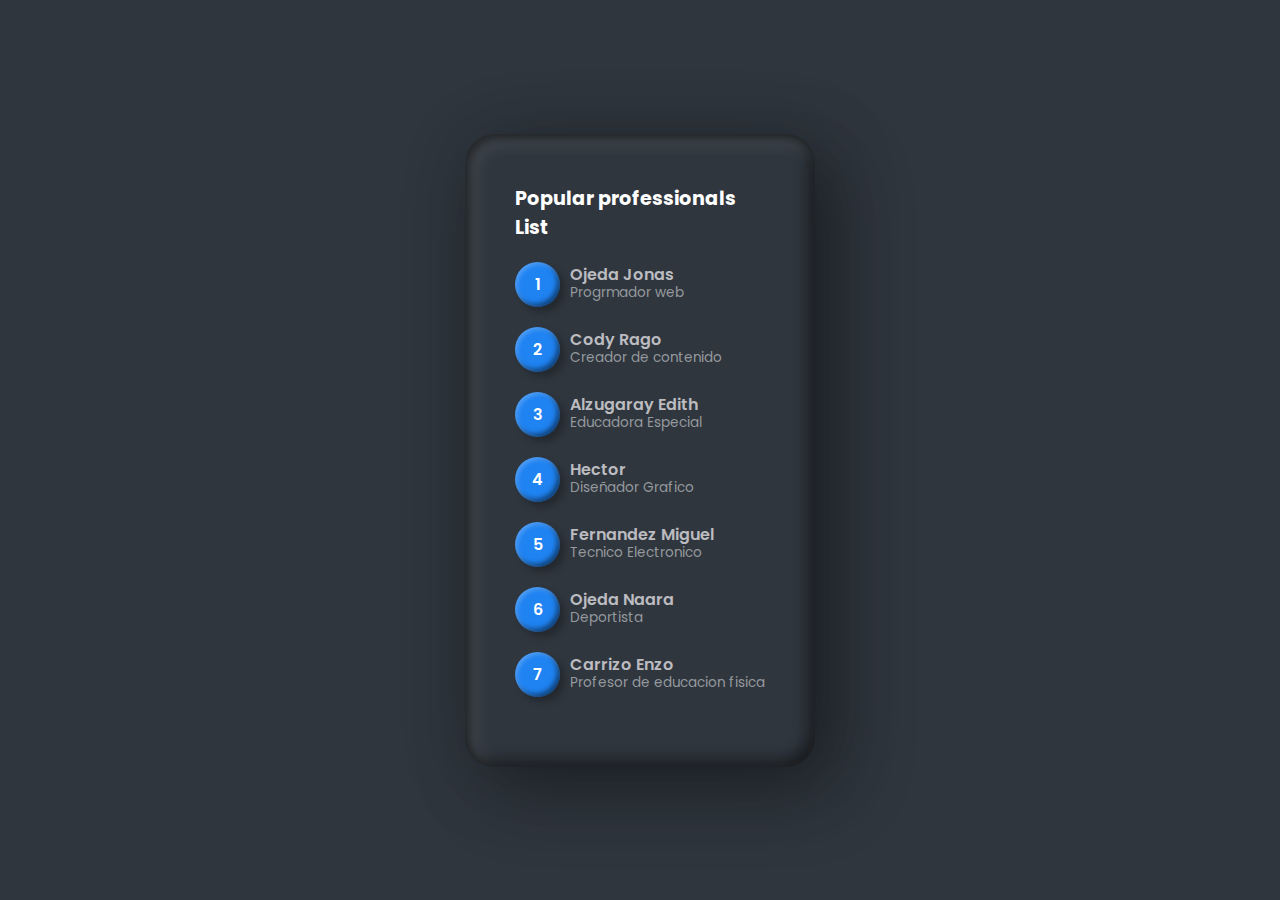
<file: Claymorphism List Hover Effects - Html CSS/index.html>
<!DOCTYPE html>
<html lang="en">
<head>
    <meta charset="UTF-8">
    <meta http-equiv="X-UA-Compatible" content="IE=edge">
    <meta name="viewport" content="width=device-width, initial-scale=1.0">
    <link rel="stylesheet" href="style.css">
    <title>Claymorphism List Hover Effects | Html CSS</title>
</head>
<body>
    <div class="container">
        <h3>Popular professionals List</h3>

        <div class="list">
            <div class="rank"><span>1</span> </div>
            <div class="creator">
                <h4>Ojeda Jonas </h4>
                <p>Progrmador web</p>
            </div>
        </div>

        <div class="list">
            <div class="rank"><span>2</span> </div>
            <div class="creator">
                <h4>Cody Rago</h4>
                <p>Creador de contenido</p>
            </div>
        </div>

        <div class="list">
            <div class="rank"><span>3</span> </div>
            <div class="creator">
                <h4>Alzugaray Edith</h4>
                <p>Educadora Especial</p>
            </div>
        </div>

        <div class="list">
            <div class="rank"><span>4</span> </div>
            <div class="creator">
                <h4>Hector</h4>
                <p>Diseñador Grafico</p>
            </div>
        </div>

        <div class="list">
            <div class="rank"><span>5</span> </div>
            <div class="creator">
                <h4>Fernandez Miguel</h4>
                <p>Tecnico Electronico</p>
            </div>
        </div>

        <div class="list">
            <div class="rank"><span>6</span> </div>
            <div class="creator">
                <h4>Ojeda Naara</h4>
                <p>Deportista</p>
            </div>
        </div>

        <div class="list">
            <div class="rank"><span>7</span> </div>
            <div class="creator">
                <h4>Carrizo Enzo</h4>
                <p>Profesor de educacion fisica</p>
            </div>
        </div>

    </div>
</body>
</html>
</file>
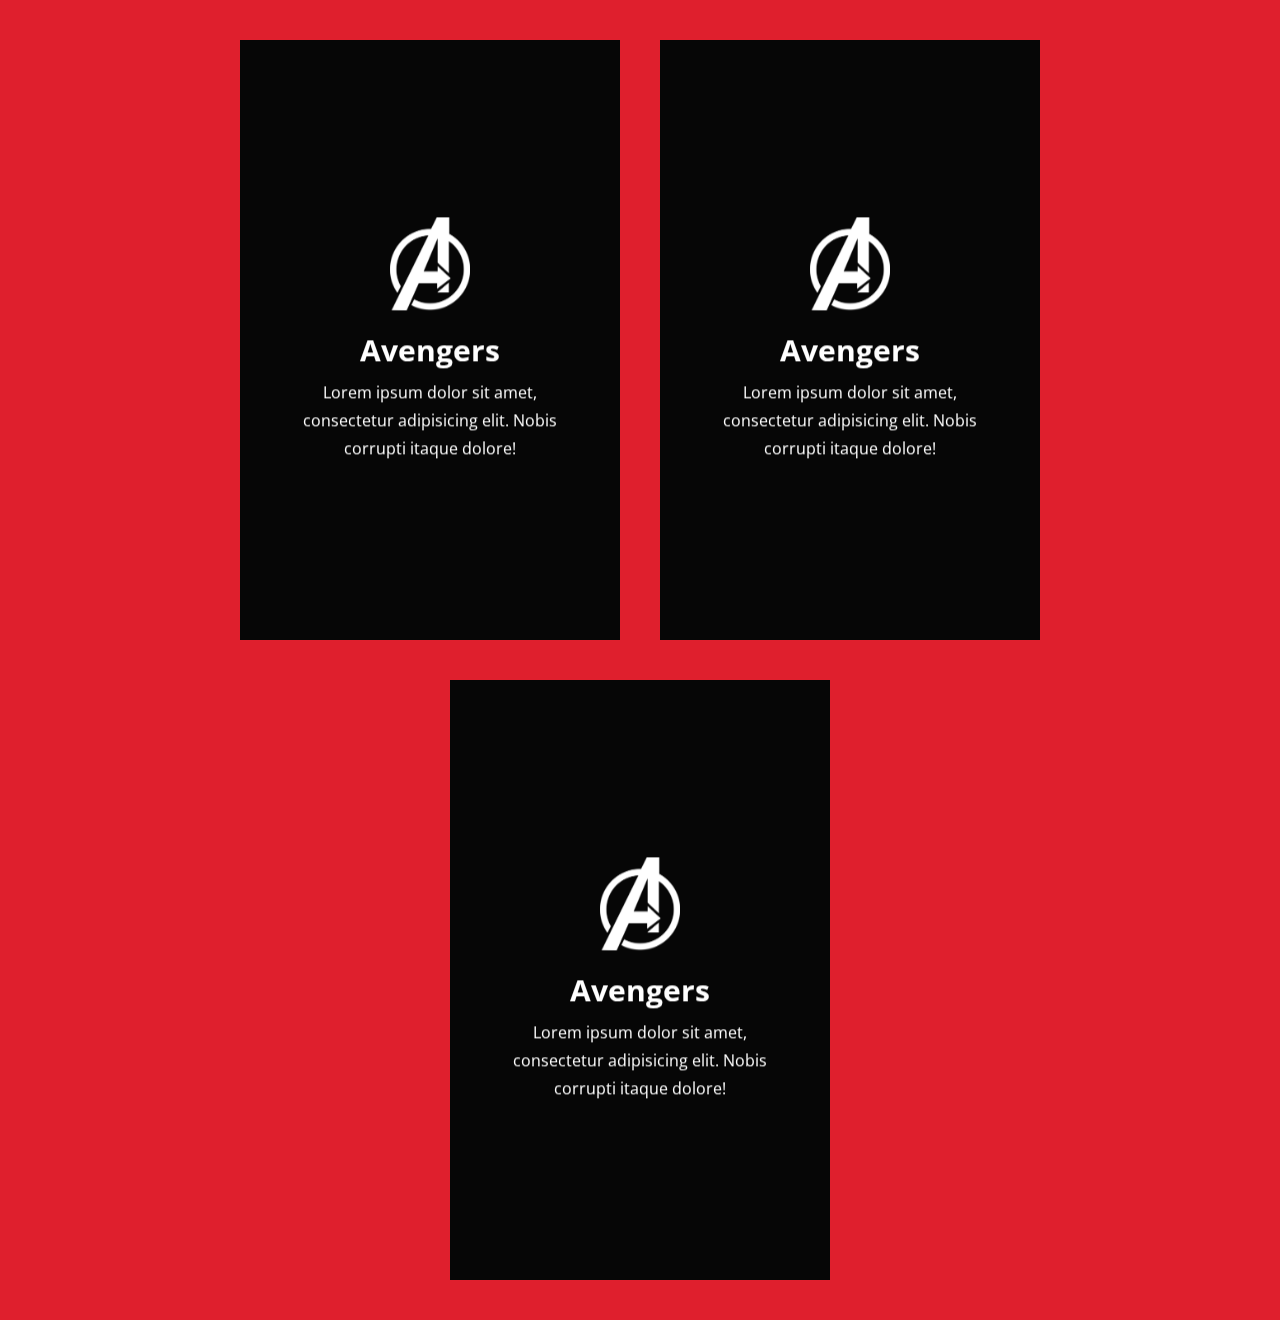
<file: CSS 3D Flip Card Hover - Effect  3D Card Hover Effect - Flip Card/index.html>
<html lang="en">
  <head>
    <meta charset="UTF-8" />
    <meta http-equiv="X-UA-Compatible" content="IE=edge" />
    <meta name="viewport" content="width=device-width, initial-scale=1.0" />
    <title>3D Flipping Card Hover Effect</title>
    <!-- Google Fonts CDN Link -->
    <link
      href="https://fonts.googleapis.com/css2?family=Open+Sans:wght@300;400;600;700;800&display=swap"
      rel="stylesheet"
    />
    <!-- stylesheet -->
    <link rel="stylesheet" href="style.css" />
  </head>
  <body>
    <div class="flip-card">
      <div class="flip-card-front">
        <div class="inner">
          <img src="icons/Avengers_icon - Imgur.png" class="icon" />
          <h3>avengers</h3>
          <p>
            Lorem ipsum dolor sit amet, consectetur adipisicing elit. Nobis
            corrupti itaque dolore!
          </p>
        </div>
      </div>
      <div class="flip-card-back">
        <div class="inner">
          <img src="icons/iron_man_icon.png" class="icon" />
          <h3>iron man</h3>
          <p>
            Lorem ipsum dolor sit amet consectetur adipisicing elit. Sequi
            voluptatum eius quam debitis, sit amet sunt neque ipsum?
          </p>
        </div>
      </div>
    </div>

    <div class="flip-card">
      <div class="flip-card-front">
        <div class="inner">
          <img src="icons/Avengers_icon - Imgur.png" class="icon" />
          <h3>avengers</h3>
          <p>
            Lorem ipsum dolor sit amet, consectetur adipisicing elit. Nobis
            corrupti itaque dolore!
          </p>
        </div>
      </div>
      <div class="flip-card-back">
        <div class="inner">
          <img src="icons/thor_icon - Imgur.png" class="icon" />
          <h3>thor</h3>
          <p>
            Lorem ipsum dolor sit amet consectetur adipisicing elit. Sequi
            voluptatum eius quam debitis, sit amet sunt neque ipsum?
          </p>
        </div>
      </div>
    </div>
    
    <div class="flip-card">
      <div class="flip-card-front">
        <div class="inner">
          <img src="icons/Avengers_icon - Imgur.png" class="icon" />
          <h3>avengers</h3>
          <p>
            Lorem ipsum dolor sit amet, consectetur adipisicing elit. Nobis
            corrupti itaque dolore!
          </p>
        </div>
      </div>
      <div class="flip-card-back">
        <div class="inner">
          <img src="icons/spider_man_icon - Imgur.png" class="icon" />
          <h3>spider-man</h3>
          <p>
            Lorem ipsum dolor sit amet consectetur adipisicing elit. Sequi
            voluptatum eius quam debitis, sit amet sunt neque ipsum?
          </p>
        </div>
      </div>
    </div>
  </body>
</html>
</file>
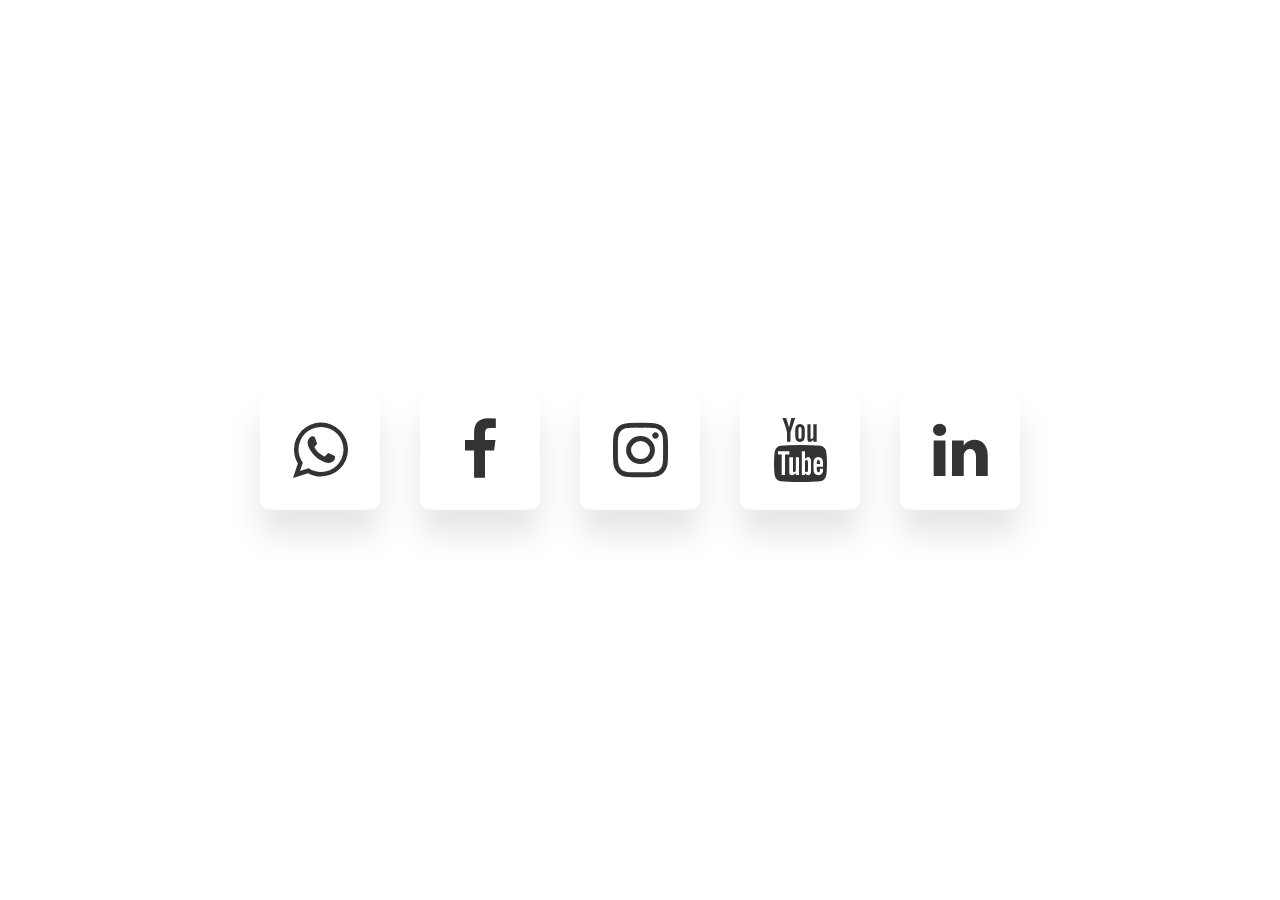
<file: CSS 3D Social Media Icon Hover Effects using CSS & Javascript  Social Media Icon for Website/index.html>
<!DOCTYPE html>
<html lang="en">
<head>
    <meta charset="UTF-8">
    <meta http-equiv="X-UA-Compatible" content="IE=edge">
    <meta name="viewport" content="width=device-width, initial-scale=1.0">
    <link rel="stylesheet" href="https://cdnjs.cloudflare.com/ajax/libs/font-awesome/4.7.0/css/font-awesome.css" integrity="sha512-5A8nwdMOWrSz20fDsjczgUidUBR8liPYU+WymTZP1lmY9G6Oc7HlZv156XqnsgNUzTyMefFTcsFH/tnJE/+xBg==" crossorigin="anonymous" referrerpolicy="no-referrer" />
    <link rel="stylesheet" href="style.css">
    <title>CSS 3D Social Media Icon Hover Effects using CSS & Javascript | Social Media Icon for Website</title>
</head>
<body>

    <section class="socialMedia">

        <ul class="sci">
           
            <li data-text="Whatsapp" data-color="#25D366">
                <a href="#" class="whatsapp"><i class="fa fa-whatsapp" aria-hidden="true"></i></a>
            </li>

            <li data-text="Facebook" data-color="#1877f2">
                <a href="#" class="facebook"><i class="fa fa-facebook" aria-hidden="true"></i></a>
            </li>

            <li data-text="Instagram" data-color="#e4405f">
                <a href="#" class="instagram"><i class="fa fa-instagram" aria-hidden="true"></i></a>
            </li>

            <li data-text="YouTube" data-color="#FF0000">
                <a href="#" class="youtube"><i class="fa fa-youtube" aria-hidden="true"></i></a>
            </li>
    
            <li data-text="Linkedin" data-color="#0077b5">
                <a href="#" class="linkedin"><i class="fa fa-linkedin" aria-hidden="true"></i></a>
            </li>
    
            
    
        </ul>
        
    </section>
    <script src="vanilla-tilt.min.js"></script>
    <script>

        VanillaTilt.init(document.querySelectorAll(".sci li a"), {
                max: 30,
                speed: 400,
                glare: true,
                "max-glare": 1,
            });

        let list = document.querySelectorAll('.sci li');
        let bg = document.querySelector('.socialMedia');
         
        list.forEach(elements => {
            elements.addEventListener('mouseenter', function(event){
                let color = event.target.getAttribute('data-color');
                bg.style.backgroundColor = color;
            })

            elements.addEventListener('mouseleave', function(event){
                
                bg.style.backgroundColor = '#ffff';
            }) 
        })
    </script>

</body>
</html>
</file>
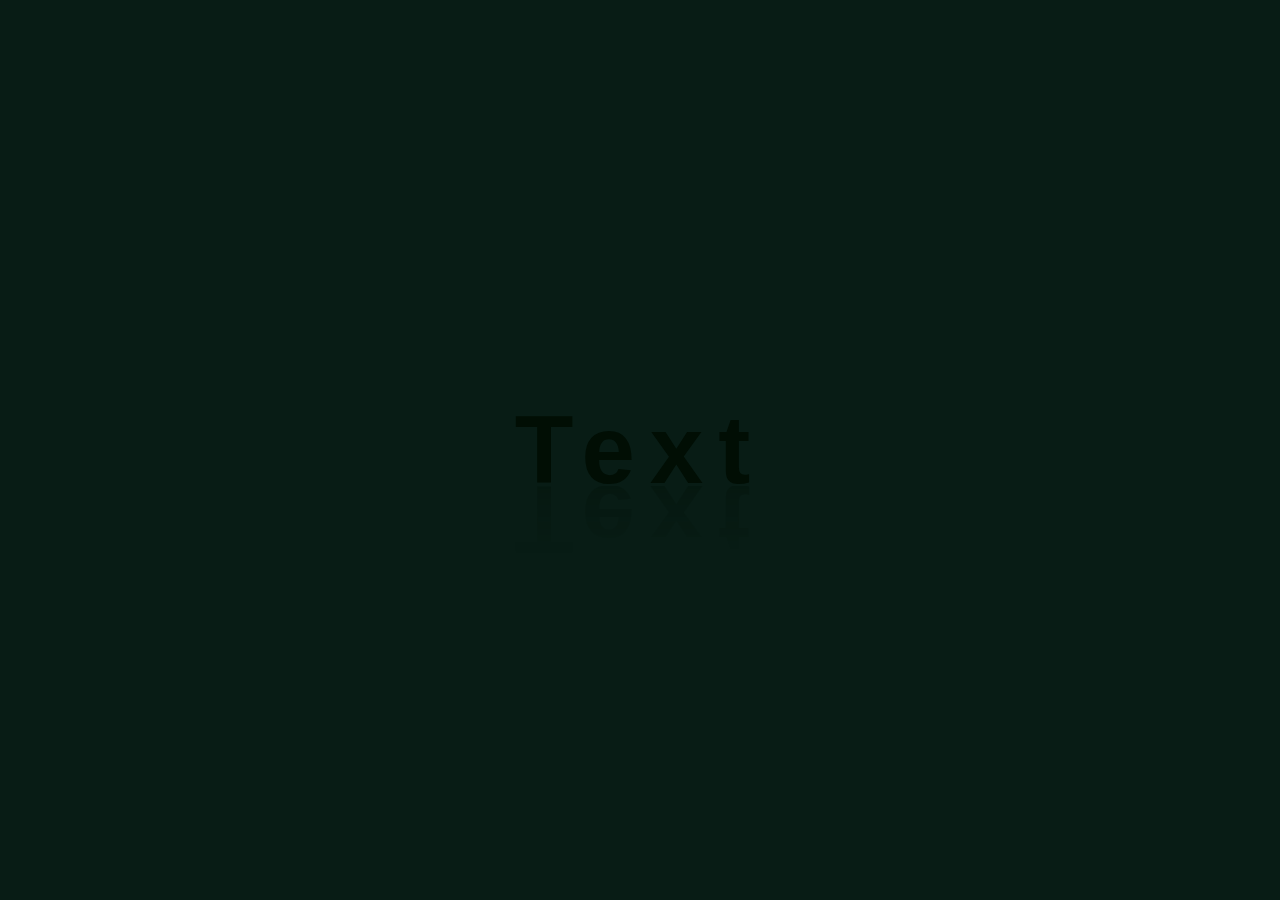
<file: CSS Glowing Tubelight Text Animation Effects  CSS Glowing Effects/index.html>
<!DOCTYPE html>
<html lang="en">
<head>
    <meta charset="UTF-8">
    <meta http-equiv="X-UA-Compatible" content="IE=edge">
    <meta name="viewport" content="width=device-width, initial-scale=1.0">
    <link rel="stylesheet" href="style.css">
    <title>CSS Glowing Tubelight Text Animation Effects  CSS Glowing Effects</title>
</head>
<body>
    <h2 contenteditable="true">Text</h2>
</body>
</html>
</file>
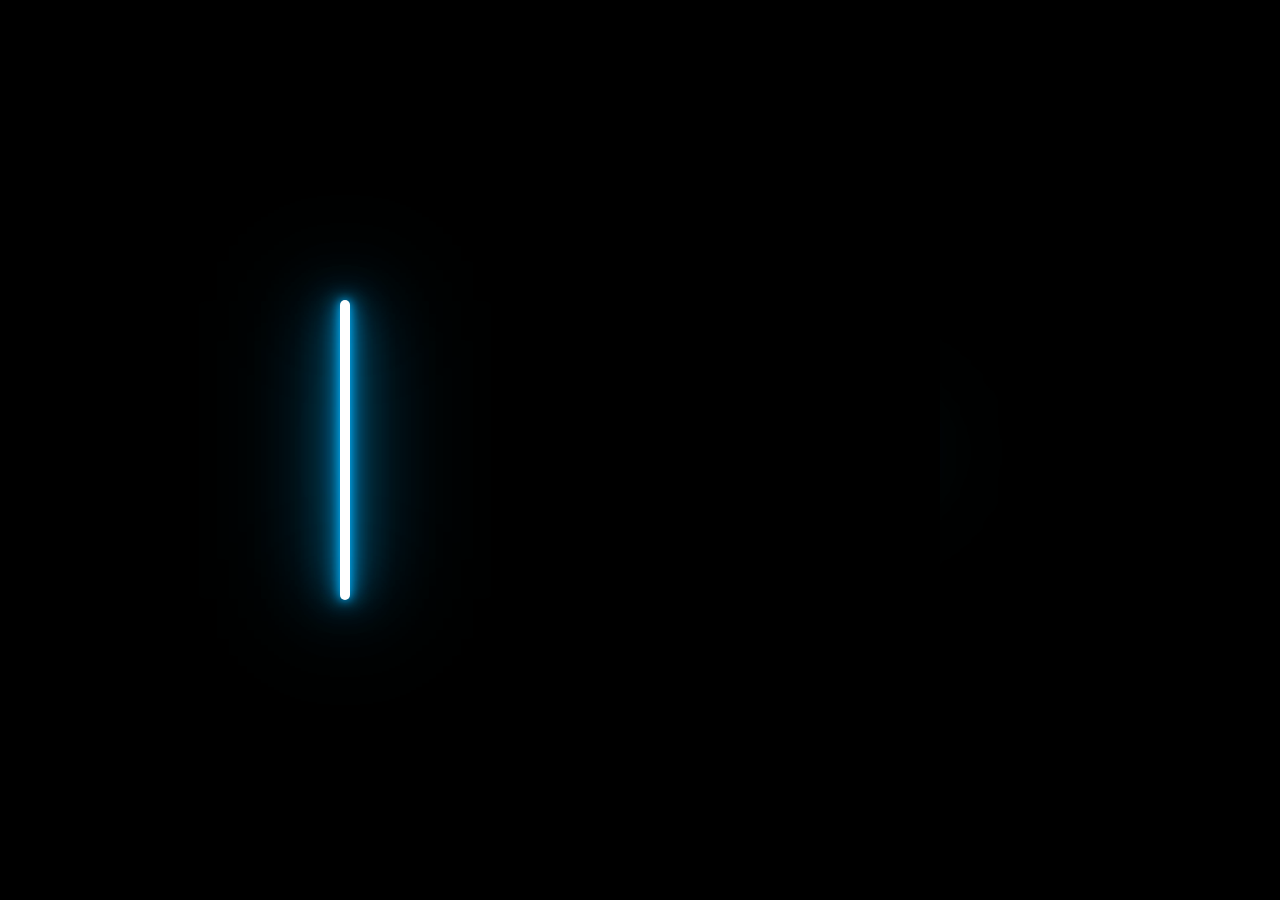
<file: Glowing Neon Light Text Reveal Animation Effects -  Html CSS/index.html>
<!DOCTYPE html>
<html lang="en">
<head>
    <meta charset="UTF-8">
    <meta http-equiv="X-UA-Compatible" content="IE=edge">
    <meta name="viewport" content="width=device-width, initial-scale=1.0">
   <link rel="stylesheet" href="style.css">
    <title>Glowing Neon Light Text Reveal Animation Effects -  Html CSS</title>
</head>
<body>
    <div class="box">
        <div class="lightbar"></div>
        <div class="topLayer"></div>
        <h2>CSS Neon Text</h2>
    </div>
</body>
</html>
</file>
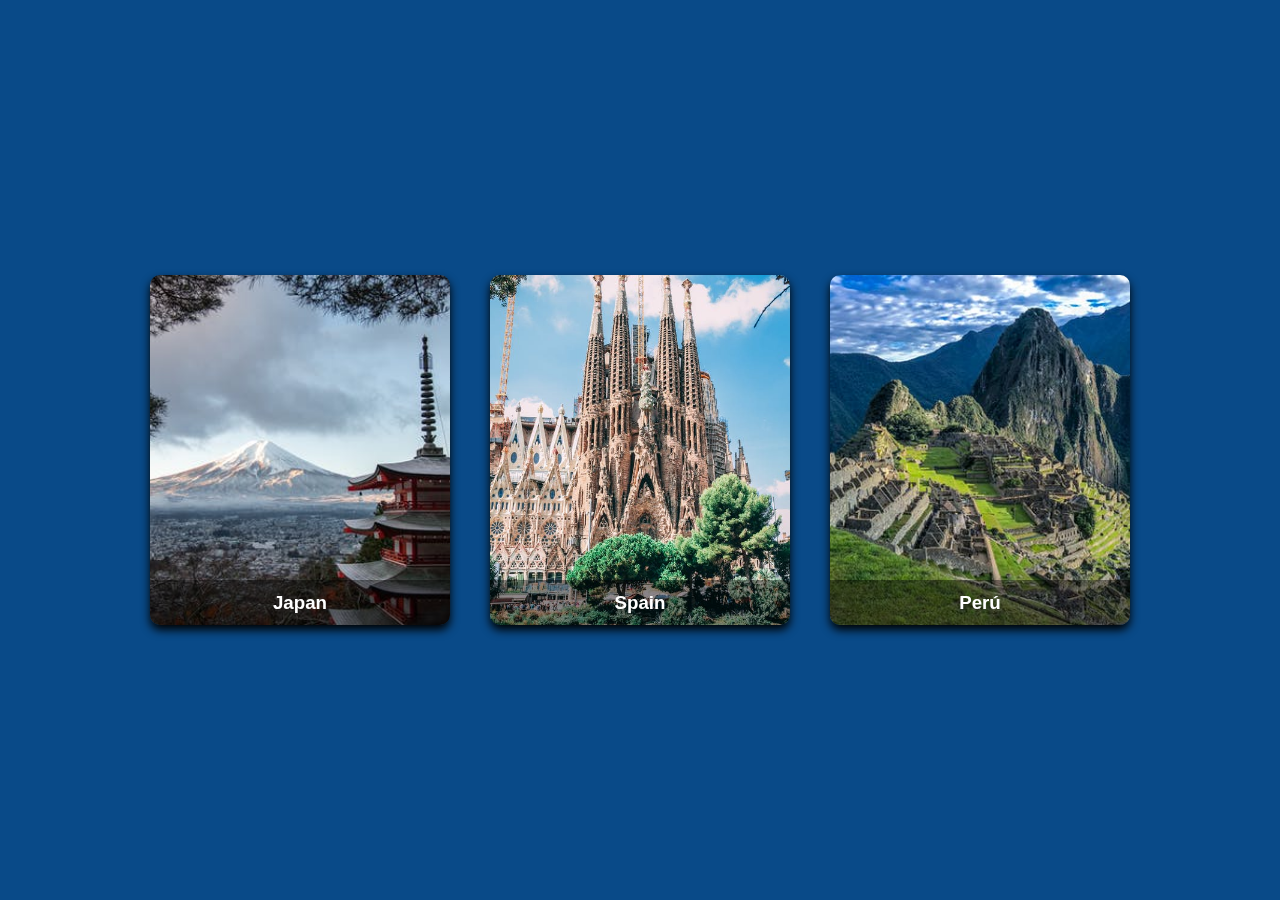
<file: Siple flp card/index.html>
<!DOCTYPE html>
<html lang="en">
<head>
    <meta charset="UTF-8">
    <meta http-equiv="X-UA-Compatible" content="IE=edge">
    <meta name="viewport" content="width=device-width, initial-scale=1.0">
    <title>Document</title>
    <link rel="stylesheet" href="styles.css">
</head>
<body>
    <div class="card">
        <div class="face front">
            <img src="img1.jpeg" alt="">
            <h3>Japan</h3>
        </div>
        <div class="face back">
            <h3>Japan</h3>
            <p>Lorem ipsum dolor sit, amet consectetur adipisicing elit. Eius harum molestiae iste, nihil doloribus fugiat distinctio ducimus maxime totam nulla fuga odio non aperiam eos?</p>
            <div class="link">
                <a href="#">Details</a>
            </div>
        </div>
    </div>

    <div class="card">
        <div class="face front">
            <img src="img2.jpeg" alt="">
            <h3>Spain</h3>
        </div>
        <div class="face back">
            <h3>Spain</h3>
            <p>Lorem ipsum dolor sit, amet consectetur adipisicing elit. Eius harum molestiae iste, nihil doloribus fugiat distinctio ducimus maxime totam nulla fuga odio non aperiam eos?</p>
            <div class="link">
                <a href="#">Details</a>
            </div>
        </div>
    </div>

    <div class="card">
        <div class="face front">
            <img src="img3.jpeg" alt="">
            <h3>Perú</h3>
        </div>
        <div class="face back">
            <h3>Perú</h3>
            <p>Lorem ipsum dolor sit, amet consectetur adipisicing elit. Eius harum molestiae iste, nihil doloribus fugiat distinctio ducimus maxime totam nulla fuga odio non aperiam eos?</p>
            <div class="link">
                <a href="#">Details</a>
            </div>
        </div>
    </div>
    
    
</body>
</html>
</file>
<file: Claymorphism List Hover Effects - Html CSS/style.css>
@import url('https://fonts.googleapis.com/css2?family=Cairo:wght@200;300;700&family=Poppins:ital,wght@0,500;0,600;0,700;0,800;0,900;1,500&display=swap');

:root{
    --color-oscuro:#2f363e;
    --color-claro:#1f83f2;
}

*{
    margin: 0;
    padding: 0;
    box-sizing: border-box;
    font-family: 'Poppins', sans-serif ;
}

body{
    display: flex;
    justify-content: center;
    align-items: center;
    min-height: 100vh;
    background-color: var(--color-oscuro);
}

.container{
    position: relative;
    width: 350px;
    min-height: 500px;
    background-color: var(--color-oscuro);
    border-radius: 30px;
    padding: 50px;
    box-shadow: 25px 25px 75px rgba(0, 0, 0, 0.25), 10px 10px 70px rgba(0, 0, 0, 0.25), 
    inset 5px 5px 10px rgba(0, 0, 0, 0.5),
    inset 5px 5px 20px rgba(255, 255, 255, 0.2),
    inset -5px -5px 15px rgba(0, 0, 0, 0.75)
    ;
}

.container h3{
    color: #fff;
    font-weight:700;
    font-size: 1.2em;
}

.container .list{
    position: relative;
    display: flex;
    align-items: center;
    margin: 20px 0;
    cursor: pointer;
}

.container .list::before{

    content: '';
    position: absolute;
    top: 0;
    left: 0;
    width: 45px; /*el calculo en px es es el valor /2 para un border raidus*/
    height: 45px;
    background: var(--color-claro);
    border-radius: 22.5px;
    box-shadow: 5px 5px 7px rgba(0, 0, 0, 0.25),
    inset 2px 2px 5px rgba(255, 255, 255, 0.25),
    inset -3px -3px 5px rgba(0, 0, 0, 0.5);
    transition: 0.5s;
}

.container .list:hover::before{
    width: 100%;
}

.container .list .rank{
    position: relative;
    min-width: 45px;
    height: 45px;
    /*background: #fff;*/
    display: flex;
    justify-content: center;
    align-items: center;
    border-radius: 50%;
    margin-right: 10px;
}

.container .list .rank::before{
    content: '';
    position: absolute;
    top: 6px;
    width: 30px;
    height: 30px;
    background: var(--color-oscuro);
    border-radius: 30px;
    transform: scale(0);
    transition: 0.5s;
}

.container .list:hover .rank::before{
    transform: scale(1);
}

.container .list  .rank span{
    position: relative;
    font-weight: 600 ;
    font-size: 1em;
    color: #fff;
    transition: 0.5s;
}

.container .list .creator{
    position: relative;
    line-height: 1.15em;
}

.container .list .creator h4{
    font-weight: 600;
    color: #bcbcc0;
    transition: 0.5s;
}

.container .list .creator p{
    font-weight: 400 ;
    color: #95999d;
    font-size: 0.85em;
    transition: 0.5s;
}

.container .list:hover .creator h4,
.container .list:hover .creator p{
    color: #fff;
}
</file>
<file: CSS 3D Flip Card Hover - Effect  3D Card Hover Effect - Flip Card/style.css>
* {
    margin: 0;
    padding: 0;
    box-sizing: border-box;
}

body {
    margin: 0;
    padding: 20px;
    min-height: 100vh;
    background-color: #df1f2d;
    font-family: "Open Sans", sans-serif;
    display: flex;
    align-items: center;
    justify-content: center;
    flex-wrap: wrap;
}

.flip-card {
    margin: 20px;
    position: relative;
    transform-style: preserve-3d;
    perspective: 1000px;
}
.flip-card-front,
.flip-card-back {
    width: 380px;
    min-height: 600px;
    height: auto;
    background-color: #000000;
    background-image:        url(https://wallpapercave.com/wp/wp3842313.jpg);
    background-size: cover;
    background-position: center;
    text-align: center;
    backface-visibility: hidden;
    transform-style: preserve-3d;
    transition: transform 0.7s cubic-bezier(0.4, 0.2, 0.2, 1);
}

.flip-card:nth-of-type(2) .flip-card-front,
.flip-card:nth-of-type(2) .flip-card-back {
    background-image: url(https://wallpapercave.com/wp/wp5049551.jpg);
}

.flip-card:nth-of-type(3) .flip-card-front,
.flip-card:nth-of-type(3) .flip-card-back {
    background-image: url(https://wallpapercave.com/wp/wp7907920.jpg);
}

.flip-card-front {
    transform: rotateY(0deg);
}

.flip-card-back {
    position: absolute;
    top: 0;
    left: 0;
    transform: rotateY(180deg);
}

.flip-card-front::after,
.flip-card-back::after {
    content: "";
    width: 100%;
    height: 100%;
    background-color: #0a0a0a;
    position: absolute;
    top: 0;
    left: 0;
    opacity: 0.6;
}

.flip-card-front .inner,
.flip-card-back .inner {
    width: 100%;
    padding: 40px;
    position: absolute;
    top: 50%;
    transform: translateY(-50%) translateZ(60px) scale(0.94);
    z-index: 2;
}

.inner .icon {
    width: 80px;
    margin-bottom: 20px;
}

.inner h3 {
    margin-bottom: 8px;
    color: #ffffff;
    font-size: 30px;
    font-weight: 700;
    line-height: 40px;
    text-transform: capitalize;
}

.inner p {
    color: #ffffff;
    font-size: 16px;
    line-height: 28px;
}

.flip-card:hover .flip-card-front {
    transform: rotateY(-180deg);
}

.flip-card:hover .flip-card-back {
    transform: rotateY(0deg);
}
</file>
<file: CSS 3D Social Media Icon Hover Effects using CSS & Javascript  Social Media Icon for Website/style.css>
@import url('https://fonts.googleapis.com/css2?family=Cairo:wght@200;300;700&family=Nunito:wght@600;700&family=Poppins:ital,wght@0,500;0,600;0,700;0,800;0,900;1,500&display=swap');

*{
    margin: 0;
    padding: 0;
    box-sizing: border-box;
    font-family: 'Poppins',sans-serif;
}

.socialMedia{
    display: flex;
    justify-content: center;
    align-items: center;
    min-height: 100vh;
    transition: 0.5s;
}

.sci{
    position: relative;
    display: flex;
}

.sci li{
    list-style: none;
}

.sci li::before{
    content: attr(data-text);
    position: absolute;
    top: 50%;
    left: 50%;
    transform: translate(-50%,calc(-50% + 120px)) ;
    font-size: 14vw;
    pointer-events: none;
    font-weight: 700;
    transition: 0.5s;
    opacity:0;
}

.sci li:hover::before{
    opacity: 0.1;
    transform: translate(-50%,calc(-50% + 150px)) ;
}

.sci li a{
    position: relative;
    display: inline-block;
    width: 120px;
    height: 120px;
    background: #fff;
    display: flex;
    justify-content: center;
    align-items: center;
    color: #333;
    border-radius:10px;
    text-decoration: none;
    margin: 20px;
    font-size: 4em;
    transform-style: preserve-3d;
    perspective: 500px;
    box-shadow: 0 25px 32px rgba(0, 0, 0, 0.1);
    transition: background 0.25s;
}

.js-tilt-glare{
    border-radius: 10px;
}

.sci li a:hover.facebook{
    background: #1877f2;
}


.sci li a:hover.instagram{
    background: #e4405f;
}


.sci li a:hover.linkedin{
    background: #0077b5;
}


.sci li a:hover.youtube{
    background: #ff0000;
}

.sci li a:hover.whatsapp{
    background: #25D366;
}

.sci li a .fa{
    transition: 0.25s;
    pointer-events: none;
}


.sci li a:hover .fa{
    color: #fff;
    transform: scale(1.75) translateZ(50px);
}
</file>
<file: CSS Glowing Tubelight Text Animation Effects  CSS Glowing Effects/style.css>
*{
    margin: 0;
    padding: 0;
    box-sizing: border-box;
    font-family: Arial, Helvetica, sans-serif;
}

body{
    display: flex;
    justify-content: center;
    align-items: center;
    min-height: 100vh;
    background: #081c15;
}

h2{
    position: relative;
    font-size: 6em;
    letter-spacing: 15px;
    color: #010e04;
    text-align: center;
    -webkit-box-reflect: below 1px linear-gradient(transparent,#0004);
    line-height: 0.70em;
    outline: none;
    animation: animate 5s linear infinite;
}

@keyframes animate
{
    0%,18%,20%,50.1%,60%,65.1%,80%,90.1%,92%
    {
        color: #1a7431;
        text-shadow: none;
    }

    18.1%,20.1%,30%,50%,60.1%,65%,80.1%,90%,92.1%,100%
    {
        color: #fff;
        text-shadow: 0 0 10px #2dc653,
        0 0 20px #2dc653,
        0 0 40px #2dc653,
        0 0 80px #2dc653,
        0 0 160px #2dc653;
    }
}
</file>
<file: Glowing Neon Light Text Reveal Animation Effects -  Html CSS/style.css>
@import url('https://fonts.googleapis.com/css2?family=Cairo:wght@200;300;700&family=Nunito:wght@600;700&family=Poppins:ital,wght@0,500;0,600;0,700;0,800;0,900;1,500&display=swap');

:root
{
    --azul:#00b3ff;
}

*
{
    margin: 0;
    padding: 0;
    font-family: 'Nunito', sans-serif;
    box-sizing: border-box;
}

body
{
    display: flex;
    justify-content: center;
    align-items: center;
    min-height: 100vh;
    background: #000;
    overflow: hidden;
}

.box
{
   position: relative;
   width: 600px;
   height: 300px;
   display: inline-flex; /*flex*/
   justify-content: center;
   align-items: center; 
}

.box h2 
{
    align-items: center;
    color: #fff;
    font-size: 4em;
    font-weight: 600;
    letter-spacing:0.1em;
    text-shadow: 0 0 10px var(--azul),
                 0 0 20px var(--azul),
                 0 0 40px var(--azul),
                 0 0 80px var(--azul),
                 0 0 120px var(--azul);
}

.lightbar
{
    position: absolute;
    top: 0;
    left: 0;
    width: 10px;
    height: 100%;
    border-radius: 10px;
    background: #fff;
    z-index: 2;
    box-shadow: 0 0 10px var(--azul),
                 0 0 20px var(--azul),
                 0 0 40px var(--azul),
                 0 0 80px var(--azul),
                 0 0 120px var(--azul);
    animation: animatelightbar 5s linear infinite;

}

@keyframes animatelightbar{
0%,5%{
    transform: scaleY(0) translateX(0);
}

10%{
    transform: scaleY(1) translateX(0);
}

90%{
    transform: scaleY(1) translateX(calc(600px - 10px));
}

95%,100%{
    transform: scaleY(0) translateX(calc(600px - 10px));
}

}

.topLayer{
    position: absolute;
    top: 0;
    left: 0;
    width: 100%;
    height: 100%;
    background: #000;/*cambiar a #000 rojo*/
    animation: animatetopLayer 10s linear infinite;
}

@keyframes animatetopLayer{

    0%,2.5%{
        transform: translateX(0);
    }
    
    5%{
        transform: translateX(0);
    }
    
    45%{
        transform: translateX(100%);
    }
    
    45.5%,50%{
        transform: translateX(100%);
    }

    50.001%, 52.5%{
        transform: translateX(-100%);
    }
    
    55%{
        transform: translateX(-100%);
    }
    
    95%{
        transform: translateX(0%);
    }
    
    97.5%,100%{
        transform: translateX(0%);
    }

}
</file>
<file: Siple flp card/styles.css>
* {
    margin: 0;
    padding: 0;
    box-sizing: border-box;
    font-family: sans-serif;
}

body {
    display: flex;
    flex-wrap: wrap;
    align-items: center;
    justify-content: center;
    min-height: 100vh;
    background: rgb(9, 74, 136);
}


.card {
    position: relative;
    width: 300px;
    height: 350px;
    margin: 20px;
}

.card .face {
    position: absolute;
    width: 100%;
    height: 100%;
    backface-visibility: hidden;
    border-radius: 10px;
    overflow: hidden;
    transition: .5s;
}

.card .front {
    transform: perspective(600px) rotateY(0deg);
    box-shadow: 0 5px 10px #000;
}

.card .front img {
    position: absolute;
    width: 100%;
    height: 100%;
    object-fit: cover;
}

.card .front h3 {
    position: absolute;
    bottom: 0;
    width: 100%;
    height: 45px;
    line-height: 45px;
    color: #fff;
    background: rgba(0,0,0,.4);
    text-align: center;
}

.card .back {
    transform: perspective(600px) rotateY(180deg);
    background: rgb(3, 35, 54);
    padding: 15px;
    color: #f3f3f3;
    display: flex;
    flex-direction: column;
    justify-content: space-between;
    text-align: center;
    box-shadow: 0 5px 10px #000;
}

.card .back .link {
    border-top: solid 1px #f3f3f3;
    height: 50px;
    line-height: 50px;
}

.card .back .link a {
    color: #f3f3f3;
}

.card .back h3 {
    font-size: 30px;
    margin-top: 20px;
    letter-spacing: 2px;
}

.card .back p {
    letter-spacing: 1px;
} 

.card:hover .front {
    transform: perspective(600px) rotateY(180deg);
}

.card:hover .back {
    transform: perspective(600px) rotateY(360deg);
}
</file>
